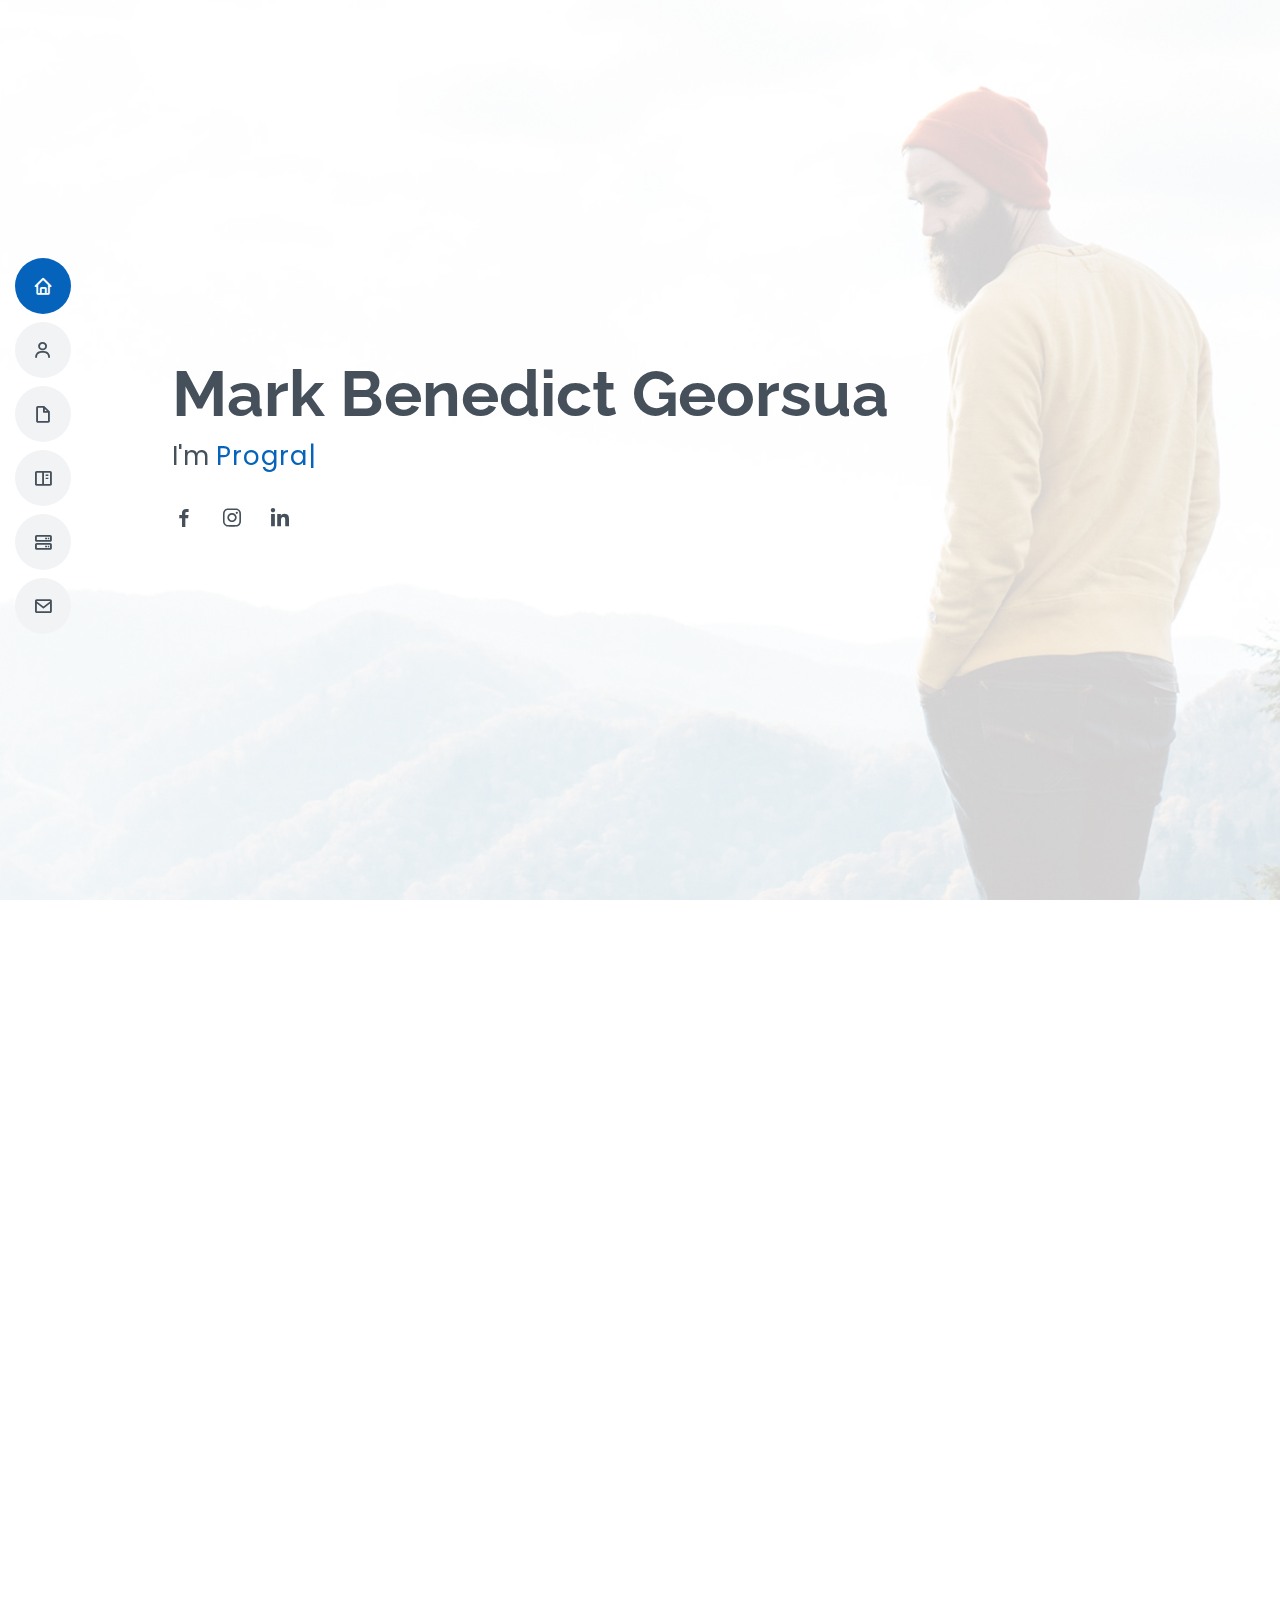
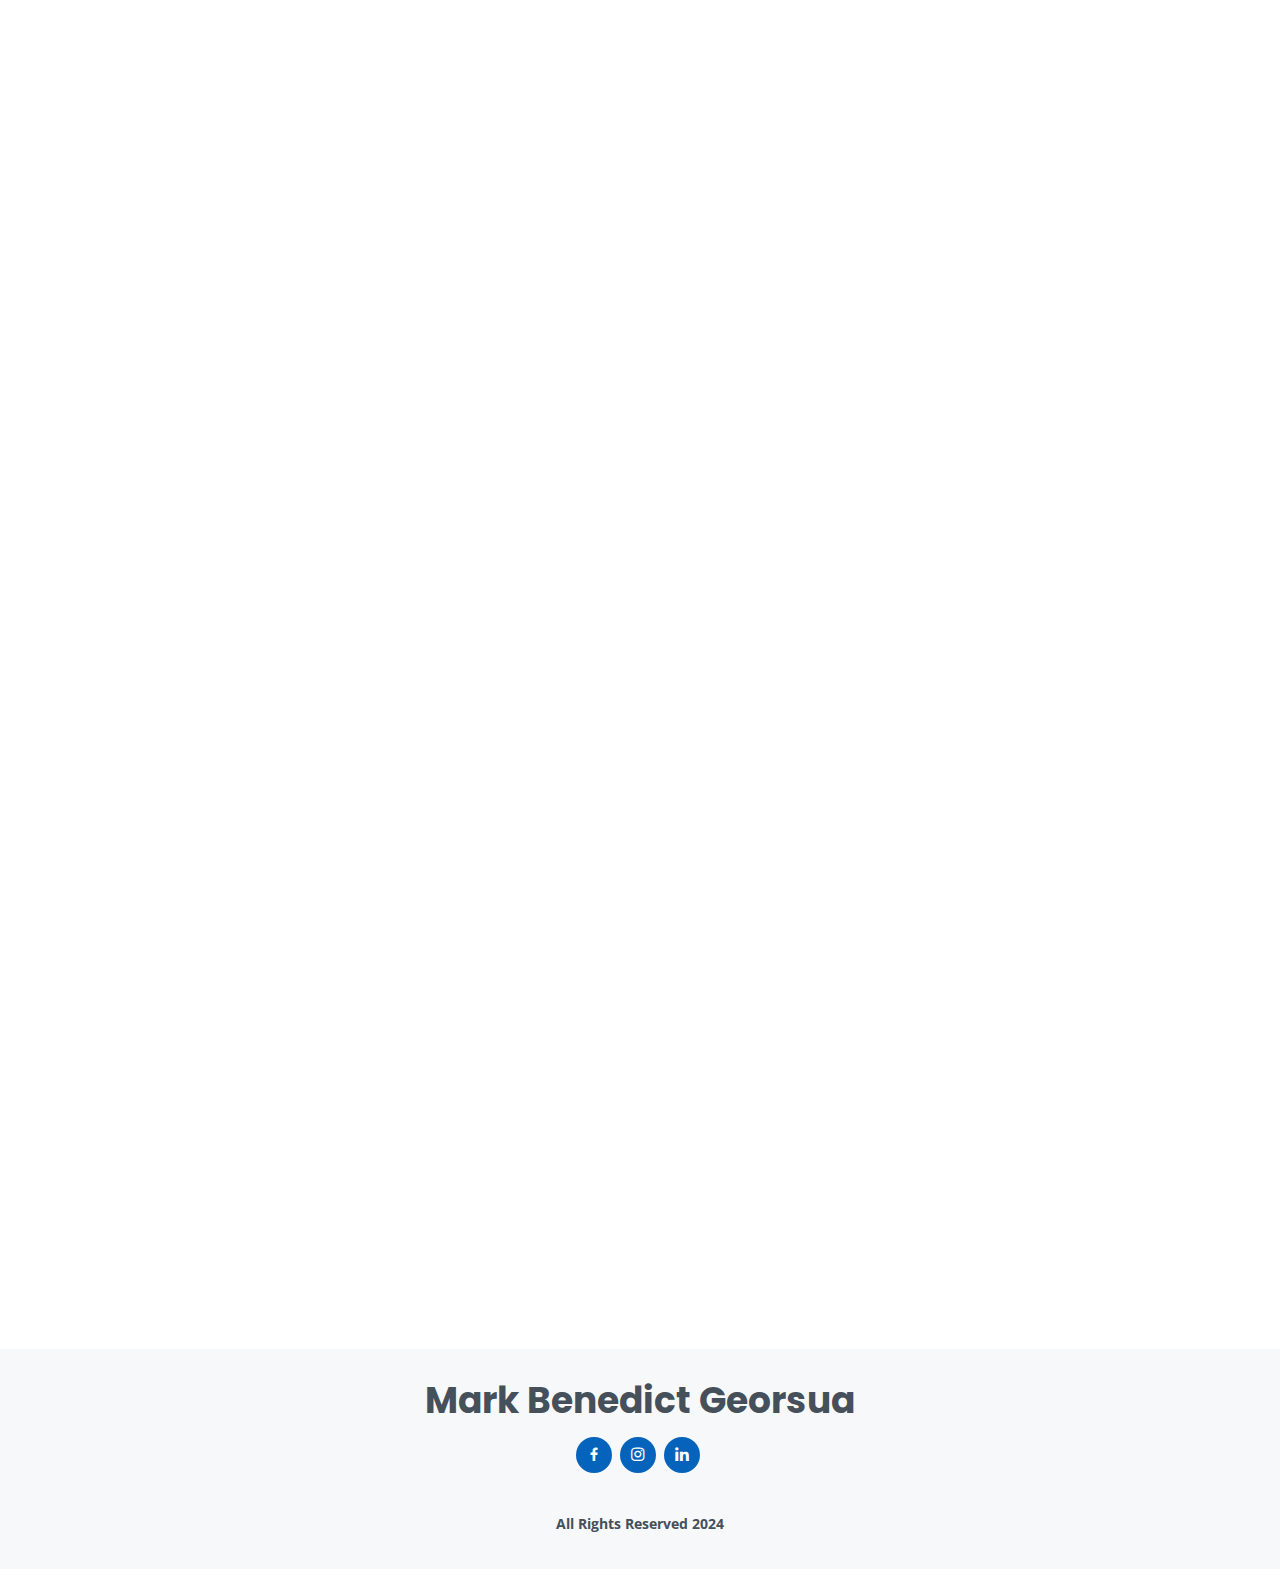
<file: index.html>
<!DOCTYPE html>
<html lang="en">

<head>
  <meta charset="utf-8">
  <meta content="width=device-width, initial-scale=1.0" name="viewport">

  <title>Portfolio</title>
  <meta content="" name="description">
  <meta content="" name="keywords">

  <!-- Favicons -->
  <link href="assets\img\portfolio-icon.png" rel="icon">
  <link href="assets/img/apple-touch-icon.png" rel="apple-touch-icon">

  <!-- Google Fonts -->
  <link href="https://fonts.googleapis.com/css?family=Open+Sans:300,300i,400,400i,600,600i,700,700i|Raleway:300,300i,400,400i,500,500i,600,600i,700,700i|Poppins:300,300i,400,400i,500,500i,600,600i,700,700i" rel="stylesheet">

  <!-- Vendor CSS Files -->
  <link href="assets/vendor/aos/aos.css" rel="stylesheet">
  <link href="assets/vendor/bootstrap/css/bootstrap.min.css" rel="stylesheet">
  <link href="assets/vendor/bootstrap-icons/bootstrap-icons.css" rel="stylesheet">
  <link href="assets/vendor/boxicons/css/boxicons.min.css" rel="stylesheet">
  <link href="assets/vendor/glightbox/css/glightbox.min.css" rel="stylesheet">
  <link href="assets/vendor/swiper/swiper-bundle.min.css" rel="stylesheet">

  <!-- Template Main CSS File -->
  <link href="assets/css/style.css" rel="stylesheet">

  <!-- =======================================================
  * Template Name: MyResume
  ======================================================== -->
</head>

<body>

  <!-- ======= Mobile nav toggle button ======= -->
  <!-- <button type="button" class="mobile-nav-toggle d-xl-none"><i class="bi bi-list mobile-nav-toggle"></i></button> -->
  <i class="bi bi-list mobile-nav-toggle d-lg-none"></i>
  <!-- ======= Header ======= -->
  <header id="header" class="d-flex flex-column justify-content-center">

    <nav id="navbar" class="navbar nav-menu">
      <ul>
        <li><a href="#hero" class="nav-link scrollto active"><i class="bx bx-home"></i> <span>Home</span></a></li>
        <li><a href="#about" class="nav-link scrollto"><i class="bx bx-user"></i> <span>About</span></a></li>
        <li><a href="#resume" class="nav-link scrollto"><i class="bx bx-file-blank"></i> <span>Resume</span></a></li>
        <li><a href="#portfolio" class="nav-link scrollto"><i class="bx bx-book-content"></i> <span>Portfolio</span></a></li>
        <li><a href="#services" class="nav-link scrollto"><i class="bx bx-server"></i> <span>Services</span></a></li>
        <li><a href="#contact" class="nav-link scrollto"><i class="bx bx-envelope"></i> <span>Contact</span></a></li>
      </ul>
    </nav><!-- .nav-menu -->

  </header><!-- End Header -->

  <!-- ======= Hero Section ======= -->
  <section id="hero" class="d-flex flex-column justify-content-center">
    <div class="container" data-aos="zoom-in" data-aos-delay="100">
      <h1>Mark Benedict Georsua</h1>
      <p>I'm <span class="typed" data-typed-items="Programmer, Back-end Developer, Problem Solver, Logical Sense "></span></p>
      <div class="social-links">
        <a href="https://web.facebook.com/markbenedict3301" class="facebook"><i class="bx bxl-facebook"></i></a>
        <a href="https://www.instagram.com/mark_thewicked3301/" class="instagram"><i class="bx bxl-instagram"></i></a>
         <a href="https://www.linkedin.com/in/mark-benedict-georsua-753bab2ba/" class="linkedin"><i class="bx bxl-linkedin"></i></a>
      </div>
    </div>
  </section><!-- End Hero -->

  <main id="main">

    <!-- ======= About Section ======= -->
    <section id="about" class="about">
      <div class="container" data-aos="fade-up">

        <div class="section-title">
          <h2>About</h2>
          <p>Im dedicated into my work specially in using my logical sense. I also have a wide variety of some hobbies such as doodling, tags, creating some distorted image that depects problem, reading books and dancing. I prioritize developing my skills and honing my abilities to adapt from any situations.</p>
        </div>

        <div class="row">
          <div class="col-lg-4">
            <img src="assets\img\Mark.jpg" class="img-fluid" alt="">
          </div>
          <div class="col-lg-8 pt-4 pt-lg-0 content">
            <h3>Full Stack Junior Developer.</h3>
            <p class="fst-italic">
              Thus, fate often hinders our success, acting as an adversary on our path to achievement. A programmer that dedicated his work on passion. Im happy to help my client on its needs!
            </p>
            <div class="row">
              <div class="col-lg-6">
                <ul>
                  <li><i class="bi bi-chevron-right"></i> <strong>Birthday:</strong> <span>12 January, 2002</span></li>
                  <li><i class="bi bi-chevron-right"></i> <strong>Website:</strong> <span>https://kokonoe3301.github.io</span></li>
                  <li><i class="bi bi-chevron-right"></i> <strong>Phone:</strong> <span>09311174002</span></li>
                  <li><i class="bi bi-chevron-right"></i> <strong>City:</strong> <span>Cebu City Philippines</span></li>
                </ul>
              </div>
              <div class="col-lg-6">
                <ul>
                  <li><i class="bi bi-chevron-right"></i> <strong>Age:</strong> <span>23 </span></li>
                  <li><i class="bi bi-chevron-right"></i> <strong>Track:</strong> <span>Computer Programming</span></li>
                  <li><i class="bi bi-chevron-right"></i> <strong>PhEmail:</strong> <span>aratakokonoe91@gmail.com</span></li>
                  <li><i class="bi bi-chevron-right"></i> <strong>Freelance:</strong> <span>Available</span></li>
                </ul>
              </div>
            </div>
            <p>
             The informations given above is legit and happens in my real situation. all of stuffs ive been provided is accurate for the primary purpose og being original and unique individual being. you can contact at my gmail account below for more inquiries about me 
            </p>
          </div>
        </div>

      </div>
    </section><!-- End About Section -->

    <!-- ======= Facts Section ======= -->
    <section id="facts" class="facts">
      <div class="container" data-aos="fade-up">

        <div class="section-title">
          <h2>Facts</h2>
          <p>
            I particularly enjoy working with C for its pointers and manual memory management, and I developed a custom memory allocator for an embedded system. PHP is another favorite due to its easy integration with HTML, allowing for rapid web development; I built a scalable CMS for a local business using PHP. JavaScript excites me with its asynchronous programming and DOM manipulation.
            For development, I prefer using Visual Studio Code as my editor and Git for version control. Some of my favorite frameworks include React for building dynamic UIs, Laravel for PHP web development, and Bootstrap for responsive web design.
            My key projects include developing an embedded system memory allocator in C, building a scalable CMS in PHP, creating a single-page application with JavaScript, and designing a responsive portfolio website with HTML, CSS, and JavaScript. I am also a Certified Scrum Master (CSM).
            Outside of programming, I am an responsible person doing household chores. I also enjoy reading books that challenges my perception, morals and philosophy. I love cats and dogs because of their intimate behaviors towards me.
          </p>
        </div>

        <div class="row">

          <div class="col-lg-3 col-md-6">
            <div class="count-box">
              <i class="bi bi-emoji-smile"></i>
              <span data-purecounter-start="0" data-purecounter-end="2" data-purecounter-duration="1" class="purecounter"></span>
              <p>Happy Clients</p>
            </div>
          </div>

          <div class="col-lg-3 col-md-6 mt-5 mt-md-0">
            <div class="count-box">
              <i class="bi bi-journal-richtext"></i>
              <span data-purecounter-start="0" data-purecounter-end="4" data-purecounter-duration="1" class="purecounter"></span>
              <p>Projects</p>
            </div>
          </div>

          <div class="col-lg-3 col-md-6 mt-5 mt-lg-0">
            <div class="count-box">
              <i class="bi bi-headset"></i>
              <span data-purecounter-start="0" data-purecounter-end="24" data-purecounter-duration="1" class="purecounter"></span>
              <p>Hours Of Support</p>
            </div>
          </div>

          <div class="col-lg-3 col-md-6 mt-5 mt-lg-0">
            <div class="count-box">
              <i class="bi bi-award"></i>
              <span data-purecounter-start="0" data-purecounter-end="3" data-purecounter-duration="1" class="purecounter"></span>
              <p>Awards</p>
            </div>
          </div>

        </div>

      </div>
    </section><!-- End Facts Section -->

    <!-- ======= Skills Section ======= -->
    <section id="skills" class="skills section-bg">
      <div class="container" data-aos="fade-up">

        <div class="section-title">
          <h2>Skills</h2>
          <p>

          </p>
        </div>

        <div class="row skills-content">

          <div class="col-lg-6">

            <div class="progress">
              <span class="skill">HTML <i class="val">60%</i></span>
              <div class="progress-bar-wrap">
                <div class="progress-bar" role="progressbar" aria-valuenow="60" aria-valuemin="0" aria-valuemax="100"></div>
              </div>
            </div>

            <div class="progress">
              <span class="skill">CSS <i class="val">60%</i></span>
              <div class="progress-bar-wrap">
                <div class="progress-bar" role="progressbar" aria-valuenow="60" aria-valuemin="0" aria-valuemax="100"></div>
              </div>
            </div>

            <div class="progress">
              <span class="skill">JavaScript <i class="val">80%</i></span>
              <div class="progress-bar-wrap">
                <div class="progress-bar" role="progressbar" aria-valuenow="80" aria-valuemin="0" aria-valuemax="100"></div>
              </div>
            </div>

          </div>

          <div class="col-lg-6">

            <div class="progress">
              <span class="skill">PHP <i class="val">75%</i></span>
              <div class="progress-bar-wrap">
                <div class="progress-bar" role="progressbar" aria-valuenow="75" aria-valuemin="0" aria-valuemax="100"></div>
              </div>
            </div>


            <div class="progress">
              <span class="skill">Node js <i class="val">50%</i></span>
              <div class="progress-bar-wrap">
                <div class="progress-bar" role="progressbar" aria-valuenow="50" aria-valuemin="0" aria-valuemax="100"></div>
              </div>
            </div>

        
            <div class="progress">
              <span class="skill">C <i class="val">85%</i></span>
              <div class="progress-bar-wrap">
                <div class="progress-bar" role="progressbar" aria-valuenow="85" aria-valuemin="0" aria-valuemax="100"></div>
              </div>
            </div>

          </div>

        </div>
        
      </div>
    </section><!-- End Skills Section -->

    <!-- ======= Resume Section ======= -->
    <section id="resume" class="resume">
      <div class="container" data-aos="fade-up">

        <div class="section-title">
          <h2>Resume</h2>
          <p>I am a dedicated junior developer with a passion for tackling challenges that enhance my critical thinking and logical skills. 
            I understand the basics of algorithms and coding practices, striving to deliver effective software solutions.</p>
        </div>

        <div class="row">
          <div class="col-lg-6">
            <h3 class="resume-title">Summary</h3>
            <div class="resume-item pb-0">
              <h4>Mark Benedict A. Georsua</h4>
              <p><em>I excel in finding solutions that require logical sense and critical thinking. My ability to adapt quickly in an ever-changing environment enhances my effectiveness as a developer.

              </em></p>
              <ul>
                <li>Basak Pardo Ubca III Cebu City</li>
                <li>09311174002</li>
                <li>aratakokonoe91@gmail.com</li>
                <li>markbenedict54@yahoo.com</li>
              </ul>
            </div>

            <h3 class="resume-title">Education</h3>
            <div class="resume-item">
              <h4>TVL - Computer Programming</h4>
              <h5>2023 - 2024</h5>
              <p><em>Cebu Technical Vocational Training and Assessment Academy,
                INC. | Bai Center 2nd Floor Basak San Nicolas, Cebu City
                2023-2024 present</em></p>  
              <p><ul style="list-style-type:circle">
                <li>Completed a 4-month immersion program as a junior developer.</li>
                <li> Accomplished the backend development for two systems: Inventory Management and Accounting System.
               </li>
                <li>Utilized PHP Laravel and Bootstrap framework to complete web development tasks.
                </li>
                <li>Gained practical experience in backend development and full-stack web development processes.
                </li></p>
            </div>           
          </div>
          <div class="col-lg-6">
            <h3 class="resume-title">Junior Experience</h3>
            <div class="resume-item">
              <h4>Junior Web Developer </h4>
              <h5>2023 & 2024 - Present</h5>
              <p><em>2nd floor Bai Center, Basak San Nicolas, Cebu City </em></p>
              <ul>
                <li>Initializes the backend of the program we make as a team of 6 personnels</li>
                <li>Solves the problem by debugging management tacticsf for better view of crashes and errors </li>
                <li>Assisted the senior developer from minor to major problems on our tasks</li>
                <li>Plans the proper way of handling misconfigs and other problems that can cause major damages on our system</li>
                <li>Logically sane when it comes to bigger problems and also persistent in finding solution</li>
              </ul>
            </div>
            <div class="resume-item">
              <h4>SEO specialists</h4>
              <h5>2023 for 2 months</h5>
              <p><em>blurangetours 10 Guadalupe Osmeña St, Cebu City, 6000 Cebu</em></p>
              <ul>
                <li>Conduct keyword research to guide content creation and optimization strategies.
                </li>
                <li>Optimize website content, including titles, descriptions, and meta tags.
                </li>
                <li>Perform on-page SEO tasks such as internal linking, URL optimization, and image optimization.
                </li>
                <li>Monitor and analyze website performance using SEO tools like Google Analytics and Search Console.</li>
                <li>Support the SEO team in various projects and tasks as needed.</li>
              </ul>
            </div>
          </div>
        </div>

      </div>
    </section><!-- End Resume Section -->

    <!-- ======= Portfolio Section ======= -->
    <section id="portfolio" class="portfolio section-bg">
      <div class="container" data-aos="fade-up">

        <div class="section-title">
          <h2>Portfolio</h2>
          <p>"As a junior developer, I've gained practical experience in crafting dynamic web applications. My portfolio highlights two key projects completed during my academic journey: an accounting system and an inventory management system. Leveraging Laravel PHP and Bootstrap, I spearheaded the development of these systems, showcasing my adeptness in full-stack development. With a meticulous approach and a knack for problem-solving, I'm committed to delivering solutions that optimize business processes and drive efficiency."  
          </p>
        </div>

        <div class="row">
          <div class="col-lg-12 d-flex justify-content-center" data-aos="fade-up" data-aos-delay="100">
            <ul id="portfolio-flters">
              <li data-filter="*" class="filter-active">All</li>
              <li data-filter=".filter-app">App</li>
              <li data-filter=".filter-card">Card</li>
              <li data-filter=".filter-web">Web</li>
            </ul>
          </div>
        </div>

        <div class="row portfolio-container" data-aos="fade-up" data-aos-delay="200">

          <div class="col-lg-4 col-md-6 portfolio-item filter-app">
            <div class="portfolio-wrap">
              <img src="assets/img/portfolio/portfolio-1.jpg" class="img-fluid" alt="">
              <div class="portfolio-info">
                <h4>App 1</h4>
                <p>App</p>
                <div class="portfolio-links">
                  <a href="assets/img/portfolio/portfolio-1.jpg" data-gallery="portfolioGallery" class="portfolio-lightbox" title="App 1"><i class="bx bx-plus"></i></a>
                  <a href="portfolio-details.html" class="portfolio-details-lightbox" data-glightbox="type: external" title="Portfolio Details"><i class="bx bx-link"></i></a>
                </div>
              </div>
            </div>
          </div>

          <div class="col-lg-4 col-md-6 portfolio-item filter-web">
            <div class="portfolio-wrap">
              <img src="assets/img/portfolio/portfolio-2.jpg" class="img-fluid" alt="">
              <div class="portfolio-info">
                <h4>Web 3</h4>
                <p>Web</p>
                <div class="portfolio-links">
                  <a href="assets/img/portfolio/portfolio-2.jpg" data-gallery="portfolioGallery" class="portfolio-lightbox" title="Web 3"><i class="bx bx-plus"></i></a>
                  <a href="portfolio-details.html" class="portfolio-details-lightbox" data-glightbox="type: external" title="Portfolio Details"><i class="bx bx-link"></i></a>
                </div>
              </div>
            </div>
          </div>

          <div class="col-lg-4 col-md-6 portfolio-item filter-app">
            <div class="portfolio-wrap">
              <img src="assets/img/portfolio/portfolio-3.jpg" class="img-fluid" alt="">
              <div class="portfolio-info">
                <h4>App 2</h4>
                <p>App</p>
                <div class="portfolio-links">
                  <a href="assets/img/portfolio/portfolio-3.jpg" data-gallery="portfolioGallery" class="portfolio-lightbox" title="App 2"><i class="bx bx-plus"></i></a>
                  <a href="portfolio-details.html" class="portfolio-details-lightbox" data-glightbox="type: external" title="Portfolio Details"><i class="bx bx-link"></i></a>
                </div>
              </div>
            </div>
          </div>

          <div class="col-lg-4 col-md-6 portfolio-item filter-card">
            <div class="portfolio-wrap">
              <img src="assets/img/portfolio/portfolio-4.jpg" class="img-fluid" alt="">
              <div class="portfolio-info">
                <h4>Card 2</h4>
                <p>Card</p>
                <div class="portfolio-links">
                  <a href="assets/img/portfolio/portfolio-4.jpg" data-gallery="portfolioGallery" class="portfolio-lightbox" title="Card 2"><i class="bx bx-plus"></i></a>
                  <a href="portfolio-details.html" class="portfolio-details-lightbox" data-glightbox="type: external" title="Portfolio Details"><i class="bx bx-link"></i></a>
                </div>
              </div>
            </div>
          </div>

          <div class="col-lg-4 col-md-6 portfolio-item filter-web">
            <div class="portfolio-wrap">
              <img src="assets/img/portfolio/portfolio-5.jpg" class="img-fluid" alt="">
              <div class="portfolio-info">
                <h4>Web 2</h4>
                <p>Web</p>
                <div class="portfolio-links">
                  <a href="assets/img/portfolio/portfolio-5.jpg" data-gallery="portfolioGallery" class="portfolio-lightbox" title="Web 2"><i class="bx bx-plus"></i></a>
                  <a href="portfolio-details.html" class="portfolio-details-lightbox" data-glightbox="type: external" title="Portfolio Details"><i class="bx bx-link"></i></a>
                </div>
              </div>
            </div>
          </div>

          <div class="col-lg-4 col-md-6 portfolio-item filter-app">
            <div class="portfolio-wrap">
              <img src="assets/img/portfolio/portfolio-6.jpg" class="img-fluid" alt="">
              <div class="portfolio-info">
                <h4>App 3</h4>
                <p>App</p>
                <div class="portfolio-links">
                  <a href="assets/img/portfolio/portfolio-6.jpg" data-gallery="portfolioGallery" class="portfolio-lightbox" title="App 3"><i class="bx bx-plus"></i></a>
                  <a href="portfolio-details.html" class="portfolio-details-lightbox" data-glightbox="type: external" title="Portfolio Details"><i class="bx bx-link"></i></a>
                </div>
              </div>
            </div>
          </div>

          <div class="col-lg-4 col-md-6 portfolio-item filter-card">
            <div class="portfolio-wrap">
              <img src="assets/img/portfolio/portfolio-7.jpg" class="img-fluid" alt="">
              <div class="portfolio-info">
                <h4>Card 1</h4>
                <p>Card</p>
                <div class="portfolio-links">
                  <a href="assets/img/portfolio/portfolio-7.jpg" data-gallery="portfolioGallery" class="portfolio-lightbox" title="Card 1"><i class="bx bx-plus"></i></a>
                  <a href="portfolio-details.html" class="portfolio-details-lightbox" data-glightbox="type: external" title="Portfolio Details"><i class="bx bx-link"></i></a>
                </div>
              </div>
            </div>
          </div>

          <div class="col-lg-4 col-md-6 portfolio-item filter-card">
            <div class="portfolio-wrap">
              <img src="assets/img/portfolio/portfolio-8.jpg" class="img-fluid" alt="">
              <div class="portfolio-info">
                <h4>Card 3</h4>
                <p>Card</p>
                <div class="portfolio-links">
                  <a href="assets/img/portfolio/portfolio-8.jpg" data-gallery="portfolioGallery" class="portfolio-lightbox" title="Card 3"><i class="bx bx-plus"></i></a>
                  <a href="portfolio-details.html" class="portfolio-details-lightbox" data-glightbox="type: external" title="Portfolio Details"><i class="bx bx-link"></i></a>
                </div>
              </div>
            </div>
          </div>

          <div class="col-lg-4 col-md-6 portfolio-item filter-web">
            <div class="portfolio-wrap">
              <img src="assets/img/portfolio/portfolio-9.jpg" class="img-fluid" alt="">
              <div class="portfolio-info">
                <h4>Web 3</h4>
                <p>Web</p>
                <div class="portfolio-links">
                  <a href="assets/img/portfolio/portfolio-9.jpg" data-gallery="portfolioGallery" class="portfolio-lightbox" title="Web 3"><i class="bx bx-plus"></i></a>
                  <a href="portfolio-details.html" class="portfolio-details-lightbox" data-glightbox="type: external" title="Portfolio Details"><i class="bx bx-link"></i></a>
                </div>
              </div>
            </div>
          </div>

        </div>

      </div>
    </section><!-- End Portfolio Section -->

    <!-- ======= Services Section ======= -->
    <section id="services" class="services">
      <div class="container" data-aos="fade-up">

        <div class="section-title">
          <h2>Services</h2>
          <p>I offer comprehensive web development services, creating dynamic and responsive websites tailored to your needs. From simple landing pages to complex web applications, I use modern technologies like HTML, CSS, JavaScript, and PHP to deliver high-quality solutions. My services include:
           </p>
        </div>

        <div class="row">

         

          <div class="col-lg-4 col-md-6 d-flex align-items-stretch mt-4 mt-md-0" data-aos="zoom-in" data-aos-delay="200">
            <div class="icon-box iconbox-orange ">
              <div class="icon">
                <svg width="100" height="100" viewBox="0 0 600 600" xmlns="http://www.w3.org/2000/svg">
                  <path stroke="none" stroke-width="0" fill="#f5f5f5" d="M300,582.0697525312426C382.5290701553225,586.8405444964366,449.9789794690241,525.3245884688669,502.5850820975895,461.55621195738473C556.606425686781,396.0723002908107,615.8543463187945,314.28637112970534,586.6730223649479,234.56875336149918C558.9533121215079,158.8439757836574,454.9685369536778,164.00468322053177,381.49747125262974,130.76875717737553C312.15926192815925,99.40240125094834,248.97055460311594,18.661163978235184,179.8680185752513,50.54337015887873C110.5421016452524,82.52863877960104,119.82277516462835,180.83849132639028,109.12597500060166,256.43424936330496C100.08760227029461,320.3096726198365,92.17705696193138,384.0621239912766,124.79988738764834,439.7174275375508C164.83382741302287,508.01625554203684,220.96474134820875,577.5009287672846,300,582.0697525312426"></path>
                </svg>
                <i class="bx bx-file"></i>
              </div>
              <h4><a href="">Responsive Design</a></h4>
              <p>Ensuring your website looks great on all devices such d</p>
            </div>
          </div>

          <div class="col-lg-4 col-md-6 d-flex align-items-stretch mt-4 mt-lg-0" data-aos="zoom-in" data-aos-delay="300">
            <div class="icon-box iconbox-pink">
              <div class="icon">
                <svg width="100" height="100" viewBox="0 0 600 600" xmlns="http://www.w3.org/2000/svg">
                  <path stroke="none" stroke-width="0" fill="#f5f5f5" d="M300,541.5067337569781C382.14930387511276,545.0595476570109,479.8736841581634,548.3450877840088,526.4010558755058,480.5488172755941C571.5218469581645,414.80211281144784,517.5187510058486,332.0715597781072,496.52539010469104,255.14436215662573C477.37192572678356,184.95920475031193,473.57363656557914,105.61284051026155,413.0603344069578,65.22779650032875C343.27470386102294,18.654635553484475,251.2091493199835,5.337323636656869,175.0934190732945,40.62881213300186C97.87086631185822,76.43348514350839,51.98124368387456,156.15599469081315,36.44837278890362,239.84606092416172C21.716077023791087,319.22268207091537,43.775223500013084,401.1760424656574,96.891909868211,461.97329694683043C147.22146801428983,519.5804099606455,223.5754009179313,538.201503339737,300,541.5067337569781"></path>
                </svg>
                <i class="bx bx-tachometer"></i>
              </div>
              <h4><a href="">E-commerce Solutions</a></h4>
              <p> Building secure and scalable online stores</p>
            </div>
          </div>

          <div class="col-lg-4 col-md-6 d-flex align-items-stretch mt-4" data-aos="zoom-in" data-aos-delay="100">
            <div class="icon-box iconbox-yellow">
              <div class="icon">
                <svg width="100" height="100" viewBox="0 0 600 600" xmlns="http://www.w3.org/2000/svg">
                  <path stroke="none" stroke-width="0" fill="#f5f5f5" d="M300,503.46388370962813C374.79870501325706,506.71871716319447,464.8034551963731,527.1746412648533,510.4981551193396,467.86667711651364C555.9287308511215,408.9015244558933,512.6030010748507,327.5744911775523,490.211057578863,256.5855673507754C471.097692560561,195.9906835881958,447.69079081568157,138.11976852964426,395.19560036434837,102.3242989838813C329.3053358748298,57.3949838291264,248.02791733380457,8.279543830951368,175.87071277845988,42.242879143198664C103.41431057327972,76.34704239035025,93.79494320519305,170.9812938413882,81.28167332365135,250.07896920659033C70.17666984294237,320.27484674793965,64.84698225790005,396.69656628748305,111.28512138212992,450.4950937839243C156.20124167950087,502.5303643271138,231.32542653798444,500.4755392045468,300,503.46388370962813"></path>
                </svg>
                <i class="bx bx-layer"></i>
              </div>
              <h4><a href="">Content Management Systems (CMS)</a></h4>
              <p>Developing easy-to-manage websites using platforms like WordPress and custom CMS solutions</p>
            </div>
          </div>

          <div class="col-lg-4 col-md-6 d-flex align-items-stretch mt-4" data-aos="zoom-in" data-aos-delay="200">
            <div class="icon-box iconbox-red">
              <div class="icon">
                <svg width="100" height="100" viewBox="0 0 600 600" xmlns="http://www.w3.org/2000/svg">
                  <path stroke="none" stroke-width="0" fill="#f5f5f5" d="M300,532.3542879108572C369.38199826031484,532.3153073249985,429.10787420159085,491.63046689027357,474.5244479745417,439.17860296908856C522.8885846962883,383.3225815378663,569.1668002868075,314.3205725914397,550.7432151929288,242.7694973846089C532.6665558377875,172.5657663291529,456.2379748765914,142.6223662098291,390.3689995646985,112.34683881706744C326.66090330228417,83.06452184765237,258.84405631176094,53.51806209861945,193.32584062364296,78.48882559362697C121.61183558270385,105.82097193414197,62.805066853699245,167.19869350419734,48.57481801355237,242.6138429142374C34.843463184063346,315.3850353017275,76.69343916112496,383.4422959591041,125.22947124332185,439.3748458443577C170.7312796277747,491.8107796887764,230.57421082200815,532.3932930995766,300,532.3542879108572"></path>
                </svg>
                <i class="bx bx-slideshow"></i>
              </div>
              <h4><a href="">Full-Stack Web Development</a></h4>
              <p> Build custom web applications to meet your unique needs.
                <ul>
                  <li>Build custom web applications to meet your unique needs.</li>
                  <li>Leverage modern front-end frameworks (React, Angular, Vue.js) for interactive UIs.
                  </li>
                  <li>Develop secure back-end logic using Python (Django),
                    Java (Spring), or PHP (Laravel).</li>
                  <li>Integrate APIs to enhance functionality.</li>
                  <li>Experienced in database management (MySQL, PostgreSQL).</li>
                  <li>Ensure secure and scalable deployments.</li>
                </ul>
              </p>
            </div>
          </div>

          <div class="col-lg-4 col-md-6 d-flex align-items-stretch mt-4" data-aos="zoom-in" data-aos-delay="300">
            <div class="icon-box iconbox-teal">
              <div class="icon">
                <svg width="100" height="100" viewBox="0 0 600 600" xmlns="http://www.w3.org/2000/svg">
                  <path stroke="none" stroke-width="0" fill="#f5f5f5" d="M300,566.797414625762C385.7384707136149,576.1784315230908,478.7894351017131,552.8928747891023,531.9192734346935,484.94944893311C584.6109503024035,417.5663521118492,582.489472248146,322.67544863468447,553.9536738515405,242.03673114598146C529.1557734026468,171.96086150256528,465.24506316201064,127.66468636344209,395.9583748389544,100.7403814666027C334.2173773831606,76.7482773500951,269.4350130405921,84.62216499799875,207.1952322260088,107.2889140133804C132.92018162631612,134.33871894543012,41.79353780512637,160.00259165414826,22.644507872594943,236.69541883565114C3.319112789854554,314.0945973066697,72.72355303640163,379.243833228382,124.04198916343866,440.3218312028393C172.9286146004772,498.5055451809895,224.45579914871206,558.5317968840102,300,566.797414625762"></path>
                </svg>
                <i class="bx bx-arch"></i>
              </div>
              <h4><a href="">Divera Don</a></h4>
              <p>Modi nostrum vel laborum. Porro fugit error sit minus sapiente sit aspernatur</p>
            </div>
          </div>

        </div>

      </div>
    </section><!-- End Services Section -->

    <!-- ======= Testimonials Section ======= -->
    <section id="testimonials" class="testimonials section-bg">
      <div class="container" data-aos="fade-up">

        <div class="section-title">
          <h2>Testimonials</h2>
        </div>

        <div class="testimonials-slider swiper" data-aos="fade-up" data-aos-delay="100">
          <div class="swiper-wrapper">

            <div class="swiper-slide">
              <div class="testimonial-item">
                <img src="assets/img/testimonials/testimonials-1.jpg" class="testimonial-img" alt="">
                <h3>Saul Goodman</h3>
                <h4>Ceo &amp; Founder</h4>
                <p>
                  <i class="bx bxs-quote-alt-left quote-icon-left"></i>
                  Proin iaculis purus consequat sem cure digni ssim donec porttitora entum suscipit rhoncus. Accusantium quam, ultricies eget id, aliquam eget nibh et. Maecen aliquam, risus at semper.
                  <i class="bx bxs-quote-alt-right quote-icon-right"></i>
                </p>
              </div>
            </div><!-- End testimonial item -->

            <div class="swiper-slide">
              <div class="testimonial-item">
                <img src="assets/img/testimonials/testimonials-2.jpg" class="testimonial-img" alt="">
                <h3>Sara Wilsson</h3>
                <h4>Designer</h4>
                <p>
                  <i class="bx bxs-quote-alt-left quote-icon-left"></i>
                  Export tempor illum tamen malis malis eram quae irure esse labore quem cillum quid cillum eram malis quorum velit fore eram velit sunt aliqua noster fugiat irure amet legam anim culpa.
                  <i class="bx bxs-quote-alt-right quote-icon-right"></i>
                </p>
              </div>
            </div><!-- End testimonial item -->

            <div class="swiper-slide">
              <div class="testimonial-item">
                <img src="assets/img/testimonials/testimonials-3.jpg" class="testimonial-img" alt="">
                <h3>Jena Karlis</h3>
                <h4>Store Owner</h4>
                <p>
                  <i class="bx bxs-quote-alt-left quote-icon-left"></i>
                  Enim nisi quem export duis labore cillum quae magna enim sint quorum nulla quem veniam duis minim tempor labore quem eram duis noster aute amet eram fore quis sint minim.
                  <i class="bx bxs-quote-alt-right quote-icon-right"></i>
                </p>
              </div>
            </div><!-- End testimonial item -->

            <div class="swiper-slide">
              <div class="testimonial-item">
                <img src="assets/img/testimonials/testimonials-4.jpg" class="testimonial-img" alt="">
                <h3>Matt Brandon</h3>
                <h4>Freelancer</h4>
                <p>
                  <i class="bx bxs-quote-alt-left quote-icon-left"></i>
                  Fugiat enim eram quae cillum dolore dolor amet nulla culpa multos export minim fugiat minim velit minim dolor enim duis veniam ipsum anim magna sunt elit fore quem dolore labore illum veniam.
                  <i class="bx bxs-quote-alt-right quote-icon-right"></i>
                </p>
              </div>
            </div><!-- End testimonial item -->

            <div class="swiper-slide">
              <div class="testimonial-item">
                <img src="assets/img/testimonials/testimonials-5.jpg" class="testimonial-img" alt="">
                <h3>John Larson</h3>
                <h4>Entrepreneur</h4>
                <p>
                  <i class="bx bxs-quote-alt-left quote-icon-left"></i>
                  Quis quorum aliqua sint quem legam fore sunt eram irure aliqua veniam tempor noster veniam enim culpa labore duis sunt culpa nulla illum cillum fugiat legam esse veniam culpa fore nisi cillum quid.
                  <i class="bx bxs-quote-alt-right quote-icon-right"></i>
                </p>
              </div>
            </div><!-- End testimonial item -->

          </div>
          <div class="swiper-pagination"></div>
        </div>

      </div>
    </section><!-- End Testimonials Section -->

    <!-- ======= Contact Section ======= -->
    <section id="contact" class="contact">
      <div class="container" data-aos="fade-up">

        <div class="section-title">
          <h2>Contact</h2>
        </div>

        <div class="row mt-1">

          <div class="col-lg-4">
            <div class="info">
              <div class="address">
                <i class="bi bi-geo-alt"></i>
                <h4>Location:</h4>
                <p>Ubca Quiot Basak Pardo Cebu City Philippines</p>
              </div>

              <div class="email">
                <i class="bi bi-envelope"></i>
                <h4>Email:</h4>
                <p>aratakokonoe91@gmail.com or  markbenedict54@yahoo.com</p>
              </div>

              <div class="phone">
                <i class="bi bi-phone"></i>
                <h4>Call:</h4>
                <p>09311174002</p>
              </div>

            </div>

          </div>

          <div class="col-lg-8 mt-5 mt-lg-0">

            <form id="contact-form">
              <div class="row">
                <div class="col-md-6 form-group">
                  <input type="text" name="name" class="form-control" id="name" placeholder="Your Name" required>
                </div>
                <div class="col-md-6 form-group mt-3 mt-md-0">
                  <input type="email" class="form-control" name="email" id="email" placeholder="Your Email" required>
                </div>
              </div>
              <div class="form-group mt-3">
                <input type="text" class="form-control" name="subject" id="subject" placeholder="Subject" required>
              </div>
              <div class="form-group mt-3">
                <textarea class="form-control" name="message" rows="5" placeholder="Message" required></textarea>
              </div>
              <div class="my-3">
                <div class="loading">Loading</div>
                <div class="error-message"></div>
                <div class="sent-message">Your message has been sent. Thank you!</div>
              </div>
              <div class="text-center"><button type="submit">Send Message</button></div>
            </form>
            <script>
              // Initialize EmailJS with your user ID
              emailjs.init("Arata Kokonoe"); // Replace YOUR_USER_ID with your actual EmailJS user ID
      
              // Handle form submission
              document.getElementById('contact-form').addEventListener('submit', function(event) {
                  event.preventDefault();
      
                  // Send the form data to EmailJS
                  emailjs.sendForm('service_ogwq7k1', 'template_st84hmc')
                      .then(function(response) {
                          alert('Message sent successfully!');
                          console.log('Success:', response);
                      }, function(error) {
                          alert('Failed to send message.');
                          console.error('Error:', error);
                      });
              });
          </script>
          </div>

        </div>

      </div>
    </section><!-- End Contact Section -->

  </main><!-- End #main -->

  <footer id="footer">
    <div class="container">
      <h3>Mark Benedict Georsua</h3>
      <div class="social-links">
        <a href="https://web.facebook.com/markbenedict3301" class="facebook"><i class="bx bxl-facebook"></i></a>
        <a href="https://www.instagram.com/mark_thewicked3301" class="instagram"><i class="bx bxl-instagram"></i></a>
        <a href="https://www.linkedin.com/in/mark-benedict-georsua-753bab2ba" class="linkedin"><i class="bx bxl-linkedin"></i></a>
      </div>
      <div class="copyright">
       <strong><span>All Rights Reserved 2024</span></strong>
      </div>
      <div class="credits">
      </div>
    </div>
  </footer>

  <div id="preloader"></div>
  <a href="#" class="back-to-top d-flex align-items-center justify-content-center"><i class="bi bi-arrow-up-short"></i></a>

  <script src="assets/vendor/purecounter/purecounter_vanilla.js"></script>
  <script src="assets/vendor/aos/aos.js"></script>
  <script src="assets/vendor/bootstrap/js/bootstrap.bundle.min.js"></script>
  <script src="assets/vendor/glightbox/js/glightbox.min.js"></script>
  <script src="assets/vendor/isotope-layout/isotope.pkgd.min.js"></script>
  <script src="assets/vendor/swiper/swiper-bundle.min.js"></script>
  <script src="assets/vendor/typed.js/typed.umd.js"></script>
  <script src="assets/vendor/waypoints/noframework.waypoints.js"></script>
  <script src="assets/vendor/php-email-form/validate.js"></script>

  <!-- Template Main JS File -->
  <script src="assets/js/main.js"></script>

</body>

</html>
</file>
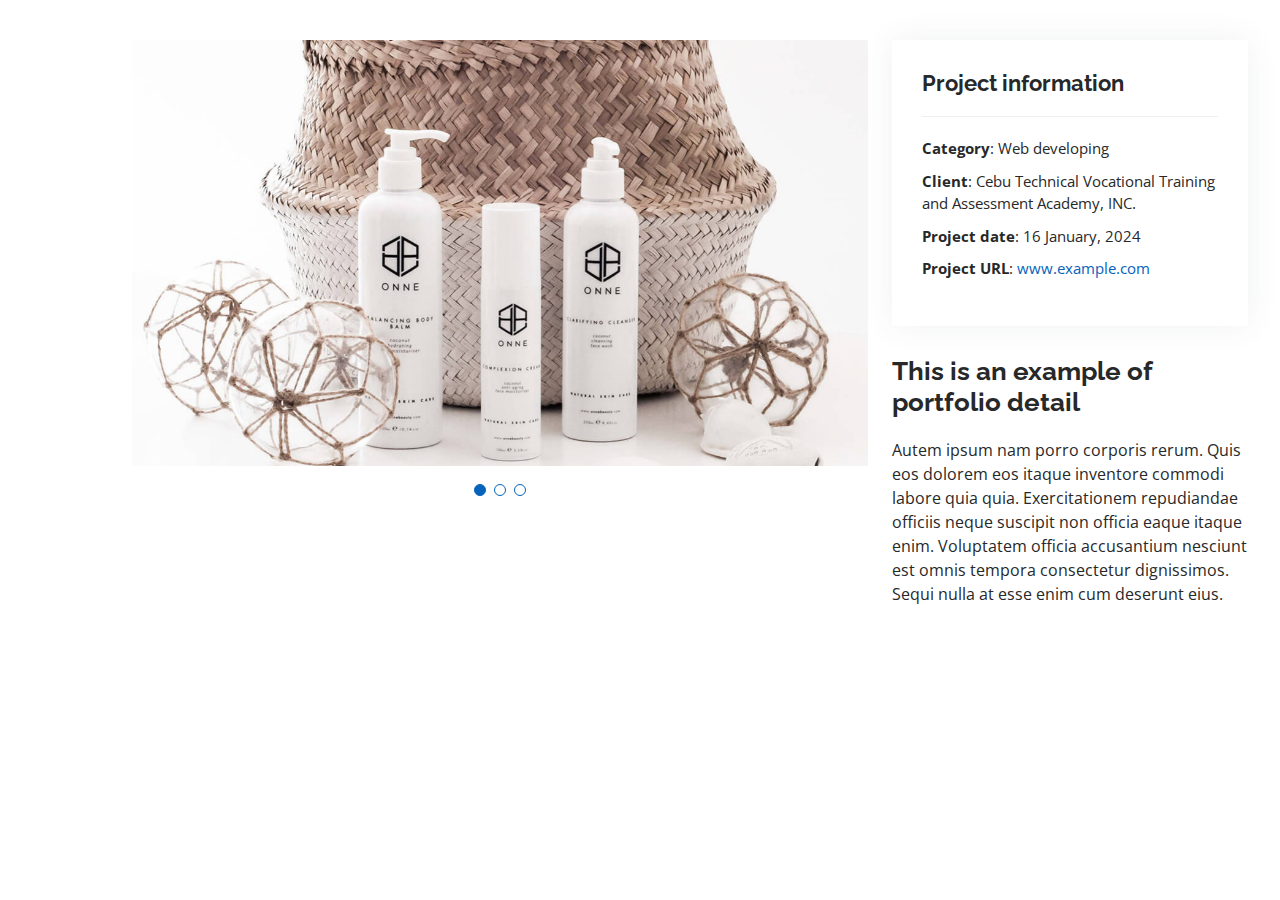
<file: portfolio-details.html>
<!DOCTYPE html>
<html lang="en">

<head>
  <meta charset="utf-8">
  <meta content="width=device-width, initial-scale=1.0" name="viewport">

  <title>Portfolio Details - Personal Bootstrap Template</title>
  <meta content="" name="description">
  <meta content="" name="keywords">

  <!-- Favicons -->
  <link href="assets\img\portfolio-icon.png" rel="icon">
  <link href="assets/img/apple-touch-icon.png" rel="apple-touch-icon">

  <!-- Google Fonts -->
  <link href="https://fonts.googleapis.com/css?family=Open+Sans:300,300i,400,400i,600,600i,700,700i|Raleway:300,300i,400,400i,500,500i,600,600i,700,700i|Poppins:300,300i,400,400i,500,500i,600,600i,700,700i" rel="stylesheet">

  <!-- Vendor CSS Files -->
  <link href="assets/vendor/aos/aos.css" rel="stylesheet">
  <link href="assets/vendor/bootstrap/css/bootstrap.min.css" rel="stylesheet">
  <link href="assets/vendor/bootstrap-icons/bootstrap-icons.css" rel="stylesheet">  
  <link href="assets/vendor/boxicons/css/boxicons.min.css" rel="stylesheet">
  <link href="assets/vendor/glightbox/css/glightbox.min.css" rel="stylesheet">
  <link href="assets/vendor/swiper/swiper-bundle.min.css" rel="stylesheet">

  <!-- Template Main CSS File -->
  <link href="assets/css/style.css" rel="stylesheet">

  <!-- =======================================================
  * Template Name: MyResume
  * Template URL: https://bootstrapmade.com/free-html-bootstrap-template-my-resume/
  * Updated: Mar 17 2024 with Bootstrap v5.3.3
  * Author: BootstrapMade.com
  * License: https://bootstrapmade.com/license/
  ======================================================== -->
</head>

<body>

  <main id="main">

    <!-- ======= Portfolio Details Section ======= -->
    <section id="portfolio-details" class="portfolio-details">
      <div class="container">

        <div class="row gy-4">

          <div class="col-lg-8">
            <div class="portfolio-details-slider swiper">
              <div class="swiper-wrapper align-items-center">

                <div class="swiper-slide">
                  <img src="assets/img/portfolio/portfolio-details-1.jpg" alt="">
                </div>

                <div class="swiper-slide">
                  <img src="assets/img/portfolio/portfolio-details-2.jpg" alt="">
                </div>

                <div class="swiper-slide">
                  <img src="assets/img/portfolio/portfolio-details-3.jpg" alt="">
                </div>

              </div>
              <div class="swiper-pagination"></div>
            </div>
          </div>

          <div class="col-lg-4">
            <div class="portfolio-info">
              <h3>Project information</h3>
              <ul>
                <li><strong>Category</strong>: Web developing</li>
                <li><strong>Client</strong>: Cebu Technical Vocational Training and Assessment Academy,
                  INC.</li>
                <li><strong>Project date</strong>: 16 January, 2024</li>
                <li><strong>Project URL</strong>: <a href="#">www.example.com</a></li>
              </ul>
            </div>
            <div class="portfolio-description">
              <h2>This is an example of portfolio detail</h2>
              <p>
                Autem ipsum nam porro corporis rerum. Quis eos dolorem eos itaque inventore commodi labore quia quia. Exercitationem repudiandae officiis neque suscipit non officia eaque itaque enim. Voluptatem officia accusantium nesciunt est omnis tempora consectetur dignissimos. Sequi nulla at esse enim cum deserunt eius.
              </p>
            </div>
          </div>

        </div>

      </div>
    </section><!-- End Portfolio Details Section -->

  </main><!-- End #main -->

  <div id="preloader"></div>
  <a href="#" class="back-to-top d-flex align-items-center justify-content-center"><i class="bi bi-arrow-up-short"></i></a>

  <!-- Vendor JS Files -->
  <script src="assets/vendor/purecounter/purecounter_vanilla.js"></script>
  <script src="assets/vendor/aos/aos.js"></script>
  <script src="assets/vendor/bootstrap/js/bootstrap.bundle.min.js"></script>
  <script src="assets/vendor/glightbox/js/glightbox.min.js"></script>
  <script src="assets/vendor/isotope-layout/isotope.pkgd.min.js"></script>
  <script src="assets/vendor/swiper/swiper-bundle.min.js"></script>
  <script src="assets/vendor/typed.js/typed.umd.js"></script>
  <script src="assets/vendor/waypoints/noframework.waypoints.js"></script>
  <script src="assets/vendor/php-email-form/validate.js"></script>

  <!-- Template Main JS File -->
  <script src="assets/js/main.js"></script>

</body>

</html>
</file>
<file: assets/css/style.css>
/**
* Template Name: MyResume
*/

/*--------------------------------------------------------------
# General
--------------------------------------------------------------*/
body {
  font-family: "Open Sans", sans-serif;
  color: #272829;
}

a {
  color: #0563bb;
  text-decoration: none;
}

a:hover {
  color: #067ded;
  text-decoration: none;
}

h1,
h2,
h3,
h4,
h5,
h6 {
  font-family: "Raleway", sans-serif;
}

/*--------------------------------------------------------------
# Back to top button
--------------------------------------------------------------*/
.back-to-top {
  position: fixed;
  visibility: hidden;
  opacity: 0;
  right: 15px;
  bottom: 15px;
  z-index: 996;
  background: #0563bb;
  width: 40px;
  height: 40px;
  border-radius: 50px;
  transition: all 0.4s;
}

.back-to-top i {
  font-size: 28px;
  color: #fff;
  line-height: 0;
}

.back-to-top:hover {
  background: #0678e3;
  color: #fff;
}

.back-to-top.active {
  visibility: visible;
  opacity: 1;
}

/*--------------------------------------------------------------
# Preloader
--------------------------------------------------------------*/
#preloader {
  position: fixed;
  top: 0;
  left: 0;
  right: 0;
  bottom: 0;
  z-index: 9999;
  overflow: hidden;
  background: #fff;
}

#preloader:before {
  content: "";
  position: fixed;
  top: calc(50% - 30px);
  left: calc(50% - 30px);
  border: 6px solid #0563bb;
  border-top-color: #fff;
  border-bottom-color: #fff;
  border-radius: 50%;
  width: 60px;
  height: 60px;
  animation: animate-preloader 1s linear infinite;
}

@keyframes animate-preloader {
  0% {
    transform: rotate(0deg);
  }

  100% {
    transform: rotate(360deg);
  }
}

/*--------------------------------------------------------------
# Disable aos animation delay on mobile devices
--------------------------------------------------------------*/
@media screen and (max-width: 768px) {
  [data-aos-delay] {
    transition-delay: 0 !important;
  }
}

/*--------------------------------------------------------------
# Header
--------------------------------------------------------------*/
#header {
  position: fixed;
  top: 0;
  left: 0;
  bottom: 0;
  z-index: 9997;
  transition: all 0.5s;
  padding: 15px;
  overflow-y: auto;
}

@media (max-width: 991px) {
  #header {
    width: 300px;
    background: #fff;
    border-right: 1px solid #e6e9ec;
    left: -300px;
  }
}

@media (min-width: 991px) {
  #main {
    margin-left: 100px;
  }
}

/*--------------------------------------------------------------
# Navigation Menu
--------------------------------------------------------------*/
/**
* Desktop Navigation 
*/
.nav-menu {
  padding: 0;
  display: block;
}

.nav-menu * {
  margin: 0;
  padding: 0;
  list-style: none;
}

.nav-menu>ul>li {
  position: relative;
  white-space: nowrap;
}

.nav-menu a,
.nav-menu a:focus {
  display: flex;
  align-items: center;
  color: #45505b;
  padding: 10px 18px;
  margin-bottom: 8px;
  transition: 0.3s;
  font-size: 15px;
  border-radius: 50px;
  background: #f2f3f5;
  height: 56px;
  width: 100%;
  overflow: hidden;
  transition: 0.3s;
}

.nav-menu a i,
.nav-menu a:focus i {
  font-size: 20px;
}

.nav-menu a span,
.nav-menu a:focus span {
  padding: 0 5px 0 7px;
  color: #45505b;
}

@media (min-width: 992px) {

  .nav-menu a,
  .nav-menu a:focus {
    width: 56px;
  }

  .nav-menu a span,
  .nav-menu a:focus span {
    display: none;
    color: #fff;
  }
}

.nav-menu a:hover,
.nav-menu .active,
.nav-menu .active:focus,
.nav-menu li:hover>a {
  color: #fff;
  background: #0563bb;
}

.nav-menu a:hover span,
.nav-menu .active span,
.nav-menu .active:focus span,
.nav-menu li:hover>a span {
  color: #fff;
}

.nav-menu a:hover,
.nav-menu li:hover>a {
  width: 100%;
  color: #fff;
}

.nav-menu a:hover span,
.nav-menu li:hover>a span {
  display: block;
}

/**
* Mobile Navigation 
*/
.mobile-nav-toggle {
  position: fixed;
  right: 10px;
  top: 10px;
  z-index: 9998;
  border: 0;
  background: none;
  font-size: 28px;
  transition: all 0.4s;
  outline: none !important;
  line-height: 0;
  cursor: pointer;
  border-radius: 50px;
  padding: 5px;
}

.mobile-nav-toggle i {
  color: #45505b;
}

.mobile-nav-active {
  overflow: hidden;
}

.mobile-nav-active #header {
  left: 0;
}

.mobile-nav-active .mobile-nav-toggle {
  color: #fff;
  background-color: #0563bb;
}

/*--------------------------------------------------------------
# Hero Section
--------------------------------------------------------------*/
#hero {
  width: 100%;
  height: 100vh;
  background: url("../img/hero-bg.jpg") top right no-repeat;
  background-size: cover;
  position: relative;
}

@media (min-width: 992px) {
  #hero {
    padding-left: 160px;
  }
}

#hero:before {
  content: "";
  background: rgba(255, 255, 255, 0.8);
  position: absolute;
  bottom: 0;
  top: 0;
  left: 0;
  right: 0;
}

#hero h1 {
  margin: 0;
  font-size: 64px;
  font-weight: 700;
  line-height: 56px;
  color: #45505b;
}

#hero p {
  color: #45505b;
  margin: 15px 0 0 0;
  font-size: 26px;
  font-family: "Poppins", sans-serif;
}

#hero p span {
  color: #0563bb;
  letter-spacing: 1px;
}

#hero .social-links {
  margin-top: 30px;
}

#hero .social-links a {
  font-size: 24px;
  display: inline-block;
  color: #45505b;
  line-height: 1;
  margin-right: 20px;
  transition: 0.3s;
}

#hero .social-links a:hover {
  color: #0563bb;
}

@media (max-width: 992px) {
  #hero {
    text-align: center;
  }

  #hero h1 {
    font-size: 32px;
    line-height: 36px;
  }

  #hero p {
    margin-top: 10px;
    font-size: 20px;
    line-height: 24px;
  }
}

/*--------------------------------------------------------------
# Sections General
--------------------------------------------------------------*/
section {
  padding: 60px 0;
  overflow: hidden;
}

.section-title {
  text-align: center;
  padding-bottom: 30px;
}

.section-title h2 {
  font-size: 32px;
  font-weight: bold;
  text-transform: uppercase;
  margin-bottom: 20px;
  padding-bottom: 20px;
  position: relative;
  color: #45505b;
}

.section-title h2::before {
  content: "";
  position: absolute;
  display: block;
  width: 120px;
  height: 1px;
  background: #ddd;
  bottom: 1px;
  left: calc(50% - 60px);
}

.section-title h2::after {
  content: "";
  position: absolute;
  display: block;
  width: 40px;
  height: 3px;
  background: #0563bb;
  bottom: 0;
  left: calc(50% - 20px);
}

.section-title p {
  margin-bottom: 0;
}

/*--------------------------------------------------------------
# About
--------------------------------------------------------------*/
.about .content h3 {
  font-weight: 700;
  font-size: 26px;
  color: #728394;
}

.about .content ul {
  list-style: none;
  padding: 0;
}

.about .content ul li {
  margin-bottom: 20px;
  display: flex;
  align-items: center;
}

.about .content ul strong {
  margin-right: 10px;
}

.about .content ul i {
  font-size: 16px;
  margin-right: 5px;
  color: #0563bb;
  line-height: 0;
}

.about .content p:last-child {
  margin-bottom: 0;
}

/*--------------------------------------------------------------
# Facts
--------------------------------------------------------------*/
.facts .count-box {
  padding: 30px 30px 25px 30px;
  margin-top: 30px;
  width: 100%;
  position: relative;
  text-align: center;
  background: #fff;
}

.facts .count-box i {
  position: absolute;
  top: -25px;
  left: 50%;
  transform: translateX(-50%);
  font-size: 24px;
  background: #0563bb;
  color: #fff;
  border-radius: 50px;
  display: inline-flex;
  align-items: center;
  justify-content: center;
  width: 48px;
  height: 48px;
}

.facts .count-box span {
  font-size: 36px;
  display: block;
  font-weight: 600;
  color: #011426;
}

.facts .count-box p {
  padding: 0;
  margin: 0;
  font-family: "Raleway", sans-serif;
  font-size: 14px;
}

/*--------------------------------------------------------------
# Akills
--------------------------------------------------------------*/
.skills .progress {
  height: 60px;
  display: block;
  background: none;
  border-radius: 0;
}

.skills .progress .skill {
  padding: 10px 0;
  margin: 0;
  text-transform: uppercase;
  display: block;
  font-weight: 600;
  font-family: "Poppins", sans-serif;
  color: #45505b;
}

.skills .progress .skill .val {
  float: right;
  font-style: normal;
}

.skills .progress-bar-wrap {
  background: #f2f3f5;
}

.skills .progress-bar {
  width: 1px;
  height: 10px;
  transition: 0.9s;
  background-color: #0563bb;
}

/*--------------------------------------------------------------
# Resume
--------------------------------------------------------------*/
.resume .resume-title {
  font-size: 26px;
  font-weight: 700;
  margin-top: 20px;
  margin-bottom: 20px;
  color: #45505b;
}

.resume .resume-item {
  padding: 0 0 20px 20px;
  margin-top: -2px;
  border-left: 2px solid #0563bb;
  position: relative;
}

.resume .resume-item h4 {
  line-height: 18px;
  font-size: 18px;
  font-weight: 600;
  text-transform: uppercase;
  font-family: "Poppins", sans-serif;
  color: #0563bb;
  margin-bottom: 10px;
}

.resume .resume-item h5 {
  font-size: 16px;
  background: #f7f8f9;
  padding: 5px 15px;
  display: inline-block;
  font-weight: 600;
  margin-bottom: 10px;
}

.resume .resume-item ul {
  padding-left: 20px;
}

.resume .resume-item ul li {
  padding-bottom: 10px;
}

.resume .resume-item:last-child {
  padding-bottom: 0;
}

.resume .resume-item::before {
  content: "";
  position: absolute;
  width: 16px;
  height: 16px;
  border-radius: 50px;
  left: -9px;
  top: 0;
  background: #fff;
  border: 2px solid #0563bb;
}

/*--------------------------------------------------------------
# Portfolio
--------------------------------------------------------------*/
.portfolio .portfolio-item {
  margin-bottom: 30px;
}

.portfolio #portfolio-flters {
  padding: 0;
  margin: 0 auto 25px auto;
  list-style: none;
  text-align: center;
  background: #fff;
  border-radius: 50px;
  padding: 2px 15px;
}

.portfolio #portfolio-flters li {
  cursor: pointer;
  display: inline-block;
  padding: 10px 15px;
  font-size: 14px;
  font-weight: 600;
  line-height: 1;
  text-transform: uppercase;
  color: #272829;
  margin-bottom: 5px;
  transition: all 0.3s ease-in-out;
}

.portfolio #portfolio-flters li:hover,
.portfolio #portfolio-flters li.filter-active {
  color: #0563bb;
}

.portfolio #portfolio-flters li:last-child {
  margin-right: 0;
}

.portfolio .portfolio-wrap {
  transition: 0.3s;
  position: relative;
  overflow: hidden;
  z-index: 1;
  background: rgba(69, 80, 91, 0.8);
}

.portfolio .portfolio-wrap::before {
  content: "";
  background: rgba(255, 255, 255, 0.7);
  position: absolute;
  left: 30px;
  right: 30px;
  top: 30px;
  bottom: 30px;
  transition: all ease-in-out 0.3s;
  z-index: 2;
  opacity: 0;
}

.portfolio .portfolio-wrap .portfolio-info {
  opacity: 0;
  position: absolute;
  top: 0;
  left: 0;
  right: 0;
  bottom: 0;
  text-align: center;
  z-index: 3;
  transition: all ease-in-out 0.3s;
  display: flex;
  flex-direction: column;
  justify-content: center;
  align-items: center;
}

.portfolio .portfolio-wrap .portfolio-info::before {
  display: block;
  content: "";
  width: 48px;
  height: 48px;
  position: absolute;
  top: 35px;
  left: 35px;
  border-top: 3px solid #d7dce1;
  border-left: 3px solid #d7dce1;
  transition: all 0.5s ease 0s;
  z-index: 9994;
}

.portfolio .portfolio-wrap .portfolio-info::after {
  display: block;
  content: "";
  width: 48px;
  height: 48px;
  position: absolute;
  bottom: 35px;
  right: 35px;
  border-bottom: 3px solid #d7dce1;
  border-right: 3px solid #d7dce1;
  transition: all 0.5s ease 0s;
  z-index: 9994;
}

.portfolio .portfolio-wrap .portfolio-info h4 {
  font-size: 20px;
  color: #45505b;
  font-weight: 600;
}

.portfolio .portfolio-wrap .portfolio-info p {
  color: #45505b;
  font-size: 14px;
  text-transform: uppercase;
  padding: 0;
  margin: 0;
}

.portfolio .portfolio-wrap .portfolio-links {
  text-align: center;
  z-index: 4;
}

.portfolio .portfolio-wrap .portfolio-links a {
  color: #45505b;
  margin: 0 2px;
  font-size: 28px;
  display: inline-block;
  transition: 0.3s;
}

.portfolio .portfolio-wrap .portfolio-links a:hover {
  color: #148af9;
}

.portfolio .portfolio-wrap:hover::before {
  top: 0;
  left: 0;
  right: 0;
  bottom: 0;
  opacity: 1;
}

.portfolio .portfolio-wrap:hover .portfolio-info {
  opacity: 1;
}

.portfolio .portfolio-wrap:hover .portfolio-info::before {
  top: 15px;
  left: 15px;
}

.portfolio .portfolio-wrap:hover .portfolio-info::after {
  bottom: 15px;
  right: 15px;
}

/*--------------------------------------------------------------
# Portfolio Details
--------------------------------------------------------------*/
.portfolio-details {
  padding-top: 40px;
}

.portfolio-details .portfolio-details-slider img {
  width: 100%;
}

.portfolio-details .portfolio-details-slider .swiper-pagination {
  margin-top: 20px;
  position: relative;
}

.portfolio-details .portfolio-details-slider .swiper-pagination .swiper-pagination-bullet {
  width: 12px;
  height: 12px;
  background-color: #fff;
  opacity: 1;
  border: 1px solid #0563bb;
}

.portfolio-details .portfolio-details-slider .swiper-pagination .swiper-pagination-bullet-active {
  background-color: #0563bb;
}

.portfolio-details .portfolio-info {
  padding: 30px;
  box-shadow: 0px 0 30px rgba(69, 80, 91, 0.08);
}

.portfolio-details .portfolio-info h3 {
  font-size: 22px;
  font-weight: 700;
  margin-bottom: 20px;
  padding-bottom: 20px;
  border-bottom: 1px solid #eee;
}

.portfolio-details .portfolio-info ul {
  list-style: none;
  padding: 0;
  font-size: 15px;
}

.portfolio-details .portfolio-info ul li+li {
  margin-top: 10px;
}

.portfolio-details .portfolio-description {
  padding-top: 30px;
}

.portfolio-details .portfolio-description h2 {
  font-size: 26px;
  font-weight: 700;
  margin-bottom: 20px;
}

.portfolio-details .portfolio-description p {
  padding: 0;
}

/*--------------------------------------------------------------
# Services
--------------------------------------------------------------*/
.services .icon-box {
  text-align: center;
  padding: 70px 20px 80px 20px;
  transition: all ease-in-out 0.3s;
  background: #fff;
  box-shadow: 0px 5px 90px 0px rgba(110, 123, 131, 0.05);
}

.services .icon-box .icon {
  margin: 0 auto;
  width: 100px;
  height: 100px;
  display: flex;
  align-items: center;
  justify-content: center;
  transition: ease-in-out 0.3s;
  position: relative;
}

.services .icon-box .icon i {
  font-size: 36px;
  transition: 0.5s;
  position: relative;
}

.services .icon-box .icon svg {
  position: absolute;
  top: 0;
  left: 0;
}

.services .icon-box .icon svg path {
  transition: 0.5s;
  fill: #f5f5f5;
}

.services .icon-box h4 {
  font-weight: 600;
  margin: 10px 0 15px 0;
  font-size: 22px;
}

.services .icon-box h4 a {
  color: #45505b;
  transition: ease-in-out 0.3s;
}

.services .icon-box p {
  line-height: 24px;
  font-size: 14px;
  margin-bottom: 0;
}

.services .icon-box:hover {
  border-color: #fff;
  box-shadow: 0px 0 35px 0 rgba(0, 0, 0, 0.08);
}

.services .iconbox-blue i {
  color: #47aeff;
}

.services .iconbox-blue:hover .icon i {
  color: #fff;
}

.services .iconbox-blue:hover .icon path {
  fill: #47aeff;
}

.services .iconbox-orange i {
  color: #ffa76e;
}

.services .iconbox-orange:hover .icon i {
  color: #fff;
}

.services .iconbox-orange:hover .icon path {
  fill: #ffa76e;
}

.services .iconbox-pink i {
  color: #e80368;
}

.services .iconbox-pink:hover .icon i {
  color: #fff;
}

.services .iconbox-pink:hover .icon path {
  fill: #e80368;
}

.services .iconbox-yellow i {
  color: #ffbb2c;
}

.services .iconbox-yellow:hover .icon i {
  color: #fff;
}

.services .iconbox-yellow:hover .icon path {
  fill: #ffbb2c;
}

.services .iconbox-red i {
  color: #ff5828;
}

.services .iconbox-red:hover .icon i {
  color: #fff;
}

.services .iconbox-red:hover .icon path {
  fill: #ff5828;
}

.services .iconbox-teal i {
  color: #11dbcf;
}

.services .iconbox-teal:hover .icon i {
  color: #fff;
}

.services .iconbox-teal:hover .icon path {
  fill: #11dbcf;
}

/*--------------------------------------------------------------
# Testimonials
--------------------------------------------------------------*/
.testimonials .section-header {
  margin-bottom: 40px;
}

.testimonials .testimonials-carousel,
.testimonials .testimonials-slider {
  overflow: hidden;
}

.testimonials .testimonial-item {
  text-align: center;
}

.testimonials .testimonial-item .testimonial-img {
  width: 120px;
  border-radius: 50%;
  border: 4px solid #fff;
  margin: 0 auto;
}

.testimonials .testimonial-item h3 {
  font-size: 20px;
  font-weight: bold;
  margin: 10px 0 5px 0;
  color: #111;
}

.testimonials .testimonial-item h4 {
  font-size: 14px;
  color: #999;
  margin: 0 0 15px 0;
}

.testimonials .testimonial-item .quote-icon-left,
.testimonials .testimonial-item .quote-icon-right {
  color: #90c8fc;
  font-size: 26px;
}

.testimonials .testimonial-item .quote-icon-left {
  display: inline-block;
  left: -5px;
  position: relative;
}

.testimonials .testimonial-item .quote-icon-right {
  display: inline-block;
  right: -5px;
  position: relative;
  top: 10px;
}

.testimonials .testimonial-item p {
  font-style: italic;
  margin: 0 auto 15px auto;
}

.testimonials .swiper-pagination {
  margin-top: 20px;
  position: relative;
}

.testimonials .swiper-pagination .swiper-pagination-bullet {
  width: 12px;
  height: 12px;
  background-color: #fff;
  opacity: 1;
  border: 1px solid #0563bb;
}

.testimonials .swiper-pagination .swiper-pagination-bullet-active {
  background-color: #0563bb;
}

@media (min-width: 992px) {
  .testimonials .testimonial-item p {
    width: 80%;
  }
}

/*--------------------------------------------------------------
# Contact
--------------------------------------------------------------*/
.contact .info {
  width: 100%;
  background: #fff;
}

.contact .info i {
  font-size: 20px;
  color: #0563bb;
  float: left;
  width: 44px;
  height: 44px;
  background: #eef7ff;
  display: flex;
  justify-content: center;
  align-items: center;
  border-radius: 50px;
  transition: all 0.3s ease-in-out;
}

.contact .info h4 {
  padding: 0 0 0 60px;
  font-size: 22px;
  font-weight: 600;
  margin-bottom: 5px;
  color: #45505b;
}

.contact .info p {
  padding: 0 0 0 60px;
  margin-bottom: 0;
  font-size: 14px;
  color: #728394;
}

.contact .info .email,
.contact .info .phone {
  margin-top: 40px;
}

.contact .info .email:hover i,
.contact .info .address:hover i,
.contact .info .phone:hover i {
  background: #0563bb;
  color: #fff;
}

.contact .php-email-form {
  width: 100%;
  background: #fff;
}

.contact .php-email-form .form-group {
  padding-bottom: 8px;
}

.contact .php-email-form .error-message {
  display: none;
  color: #fff;
  background: #ed3c0d;
  text-align: left;
  padding: 15px;
  font-weight: 600;
}

.contact .php-email-form .error-message br+br {
  margin-top: 25px;
}

.contact .php-email-form .sent-message {
  display: none;
  color: #fff;
  background: #18d26e;
  text-align: center;
  padding: 15px;
  font-weight: 600;
}

.contact .php-email-form .loading {
  display: none;
  background: #fff;
  text-align: center;
  padding: 15px;
}

.contact .php-email-form .loading:before {
  content: "";
  display: inline-block;
  border-radius: 50%;
  width: 24px;
  height: 24px;
  margin: 0 10px -6px 0;
  border: 3px solid #18d26e;
  border-top-color: #eee;
  animation: animate-loading 1s linear infinite;
}

.contact .php-email-form input,
.contact .php-email-form textarea {
  border-radius: 4px;
  box-shadow: none;
  font-size: 14px;
}

.contact .php-email-form input[type=text],
.contact .php-email-form input[type=email] {
  height: 44px;
}

.contact .php-email-form textarea {
  padding: 10px 12px;
}

.contact .php-email-form button[type=submit] {
  background: #0563bb;
  border: 0;
  padding: 10px 35px;
  color: #fff;
  transition: 0.4s;
  border-radius: 50px;
}

.contact .php-email-form button[type=submit]:hover {
  background: #0678e3;
}

@keyframes animate-loading {
  0% {
    transform: rotate(0deg);
  }

  100% {
    transform: rotate(360deg);
  }
}

/*--------------------------------------------------------------
# Footer
--------------------------------------------------------------*/
#footer {
  background: #f7f8f9;
  color: #45505b;
  font-size: 14px;
  text-align: center;
  padding: 30px 0;
}

#footer h3 {
  font-size: 36px;
  font-weight: 700;
  position: relative;
  font-family: "Poppins", sans-serif;
  padding: 0;
  margin: 0 0 15px 0;
}

#footer p {
  font-size: 15;
  font-style: italic;
  padding: 0;
  margin: 0 0 40px 0;
}

#footer .social-links {
  margin: 0 0 40px 0;
}

#footer .social-links a {
  font-size: 18px;
  display: inline-block;
  background: #0563bb;
  color: #fff;
  line-height: 1;
  padding: 8px 0;
  margin-right: 4px;
  border-radius: 50%;
  text-align: center;
  width: 36px;
  height: 36px;
  transition: 0.3s;
}

#footer .social-links a:hover {
  background: #0678e3;
  color: #fff;
  text-decoration: none;
}

#footer .copyright {
  margin: 0 0 5px 0;
}

#footer .credits {
  font-size: 13px;
}
</file>
